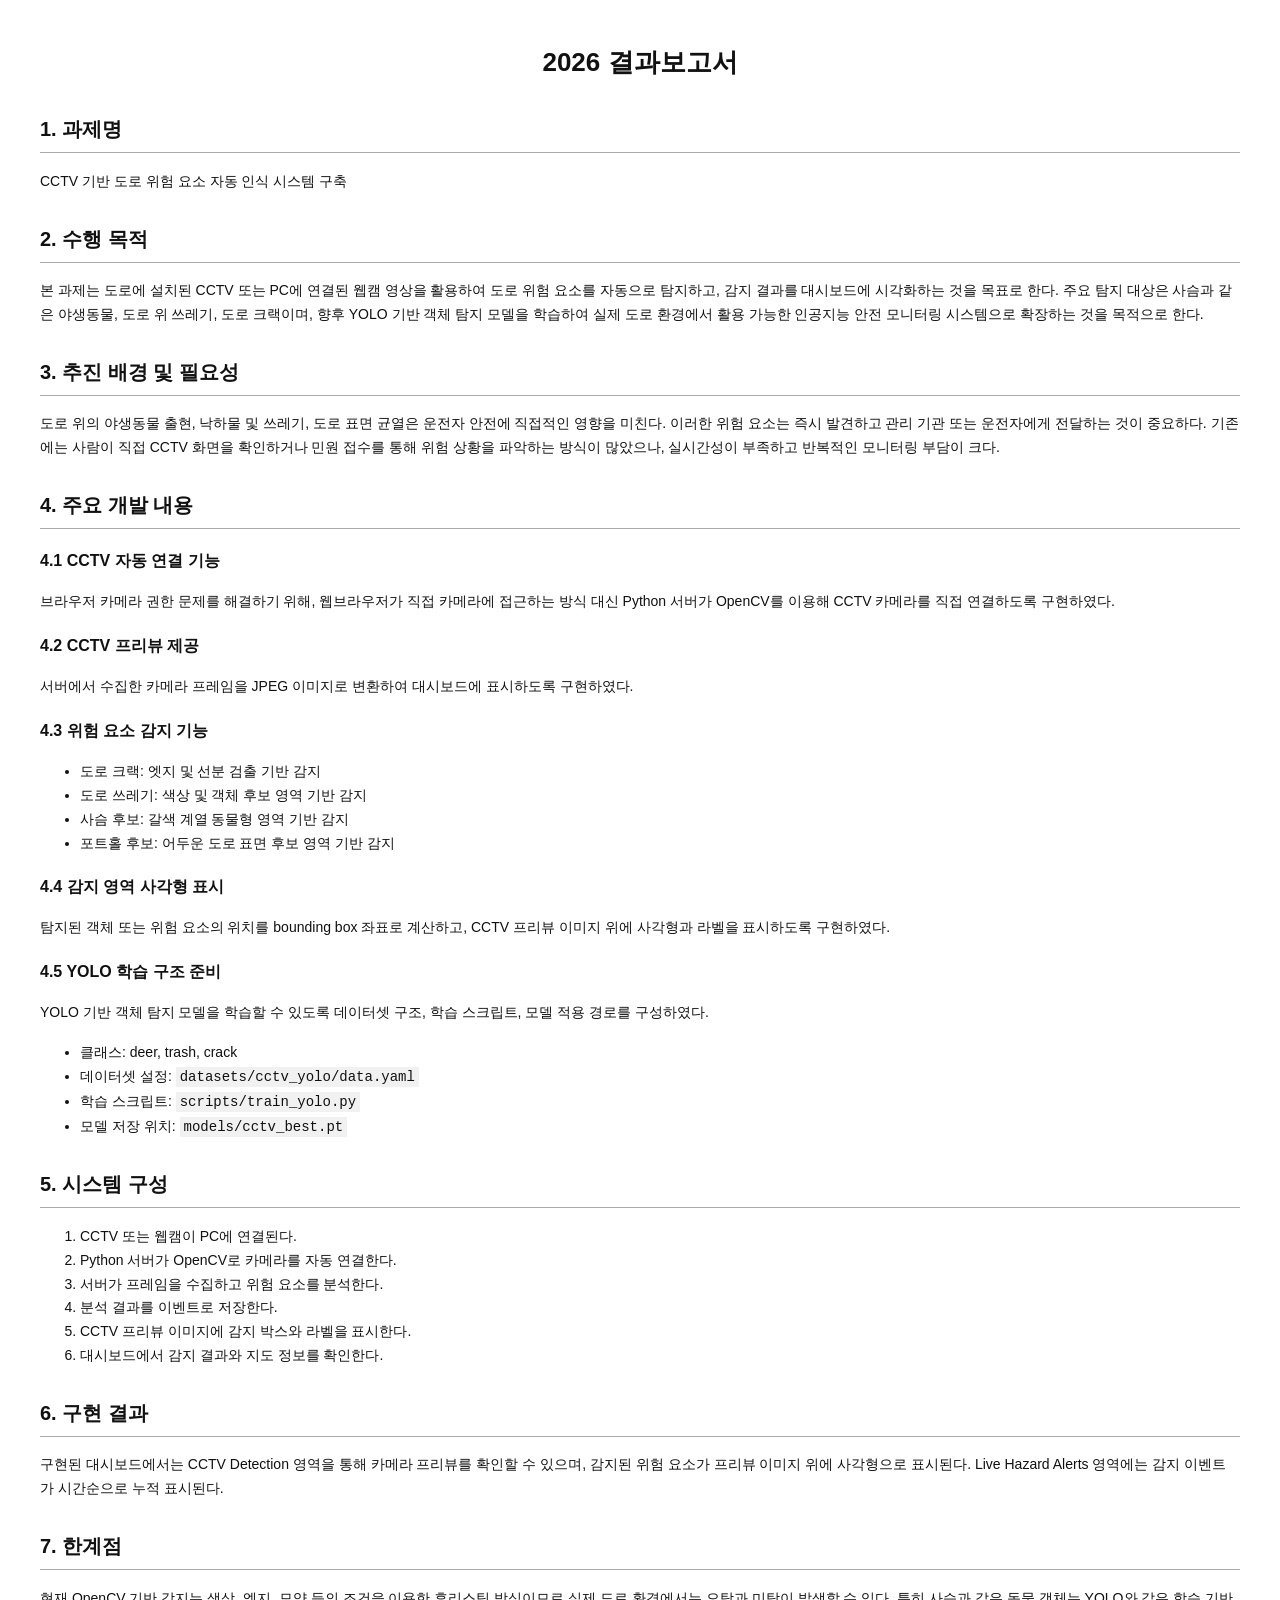
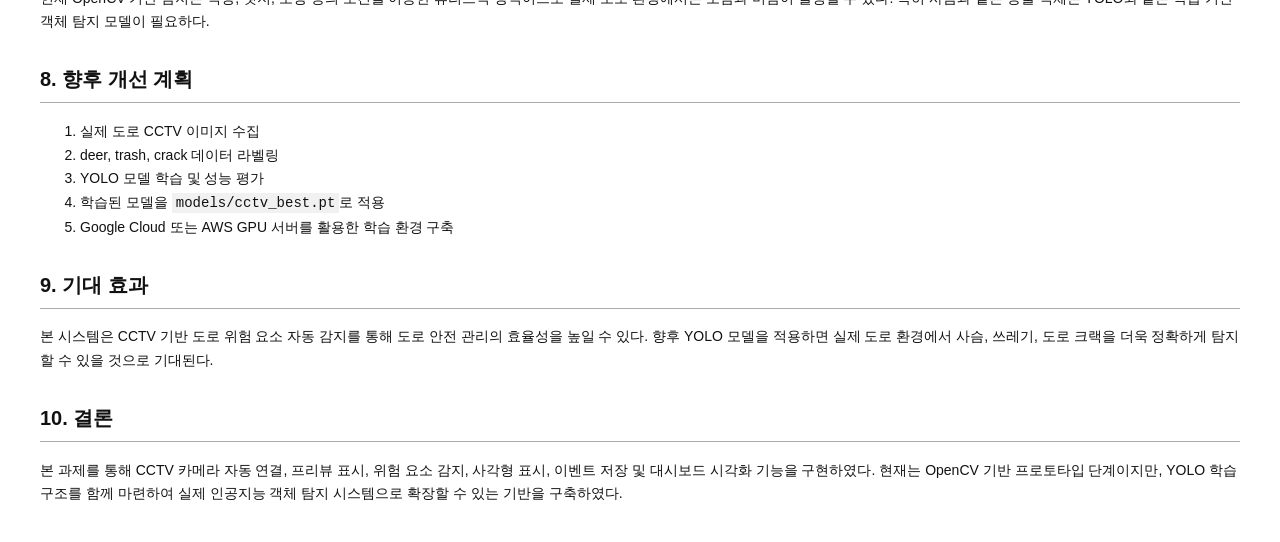
<file: 결과보고서_작성본.html>
<!doctype html>
<html lang="ko">
  <head>
    <meta charset="utf-8" />
    <title>2026 결과보고서</title>
    <style>
      body { font-family: "Malgun Gothic", Arial, sans-serif; line-height: 1.7; color: #111; margin: 40px; }
      h1 { text-align: center; font-size: 26px; }
      h2 { margin-top: 28px; border-bottom: 1px solid #aaa; padding-bottom: 6px; font-size: 20px; }
      h3 { margin-top: 18px; font-size: 16px; }
      p, li { font-size: 14px; }
      code { background: #f1f1f1; padding: 2px 4px; }
    </style>
  </head>
  <body>
    <h1>2026 결과보고서</h1>
    <h2>1. 과제명</h2>
    <p>CCTV 기반 도로 위험 요소 자동 인식 시스템 구축</p>
    <h2>2. 수행 목적</h2>
    <p>본 과제는 도로에 설치된 CCTV 또는 PC에 연결된 웹캠 영상을 활용하여 도로 위험 요소를 자동으로 탐지하고, 감지 결과를 대시보드에 시각화하는 것을 목표로 한다. 주요 탐지 대상은 사슴과 같은 야생동물, 도로 위 쓰레기, 도로 크랙이며, 향후 YOLO 기반 객체 탐지 모델을 학습하여 실제 도로 환경에서 활용 가능한 인공지능 안전 모니터링 시스템으로 확장하는 것을 목적으로 한다.</p>
    <h2>3. 추진 배경 및 필요성</h2>
    <p>도로 위의 야생동물 출현, 낙하물 및 쓰레기, 도로 표면 균열은 운전자 안전에 직접적인 영향을 미친다. 이러한 위험 요소는 즉시 발견하고 관리 기관 또는 운전자에게 전달하는 것이 중요하다. 기존에는 사람이 직접 CCTV 화면을 확인하거나 민원 접수를 통해 위험 상황을 파악하는 방식이 많았으나, 실시간성이 부족하고 반복적인 모니터링 부담이 크다.</p>
    <h2>4. 주요 개발 내용</h2>
    <h3>4.1 CCTV 자동 연결 기능</h3>
    <p>브라우저 카메라 권한 문제를 해결하기 위해, 웹브라우저가 직접 카메라에 접근하는 방식 대신 Python 서버가 OpenCV를 이용해 CCTV 카메라를 직접 연결하도록 구현하였다.</p>
    <h3>4.2 CCTV 프리뷰 제공</h3>
    <p>서버에서 수집한 카메라 프레임을 JPEG 이미지로 변환하여 대시보드에 표시하도록 구현하였다.</p>
    <h3>4.3 위험 요소 감지 기능</h3>
    <ul>
      <li>도로 크랙: 엣지 및 선분 검출 기반 감지</li>
      <li>도로 쓰레기: 색상 및 객체 후보 영역 기반 감지</li>
      <li>사슴 후보: 갈색 계열 동물형 영역 기반 감지</li>
      <li>포트홀 후보: 어두운 도로 표면 후보 영역 기반 감지</li>
    </ul>
    <h3>4.4 감지 영역 사각형 표시</h3>
    <p>탐지된 객체 또는 위험 요소의 위치를 bounding box 좌표로 계산하고, CCTV 프리뷰 이미지 위에 사각형과 라벨을 표시하도록 구현하였다.</p>
    <h3>4.5 YOLO 학습 구조 준비</h3>
    <p>YOLO 기반 객체 탐지 모델을 학습할 수 있도록 데이터셋 구조, 학습 스크립트, 모델 적용 경로를 구성하였다.</p>
    <ul>
      <li>클래스: deer, trash, crack</li>
      <li>데이터셋 설정: <code>datasets/cctv_yolo/data.yaml</code></li>
      <li>학습 스크립트: <code>scripts/train_yolo.py</code></li>
      <li>모델 저장 위치: <code>models/cctv_best.pt</code></li>
    </ul>
    <h2>5. 시스템 구성</h2>
    <ol>
      <li>CCTV 또는 웹캠이 PC에 연결된다.</li>
      <li>Python 서버가 OpenCV로 카메라를 자동 연결한다.</li>
      <li>서버가 프레임을 수집하고 위험 요소를 분석한다.</li>
      <li>분석 결과를 이벤트로 저장한다.</li>
      <li>CCTV 프리뷰 이미지에 감지 박스와 라벨을 표시한다.</li>
      <li>대시보드에서 감지 결과와 지도 정보를 확인한다.</li>
    </ol>
    <h2>6. 구현 결과</h2>
    <p>구현된 대시보드에서는 CCTV Detection 영역을 통해 카메라 프리뷰를 확인할 수 있으며, 감지된 위험 요소가 프리뷰 이미지 위에 사각형으로 표시된다. Live Hazard Alerts 영역에는 감지 이벤트가 시간순으로 누적 표시된다.</p>
    <h2>7. 한계점</h2>
    <p>현재 OpenCV 기반 감지는 색상, 엣지, 모양 등의 조건을 이용한 휴리스틱 방식이므로 실제 도로 환경에서는 오탐과 미탐이 발생할 수 있다. 특히 사슴과 같은 동물 객체는 YOLO와 같은 학습 기반 객체 탐지 모델이 필요하다.</p>
    <h2>8. 향후 개선 계획</h2>
    <ol>
      <li>실제 도로 CCTV 이미지 수집</li>
      <li>deer, trash, crack 데이터 라벨링</li>
      <li>YOLO 모델 학습 및 성능 평가</li>
      <li>학습된 모델을 <code>models/cctv_best.pt</code>로 적용</li>
      <li>Google Cloud 또는 AWS GPU 서버를 활용한 학습 환경 구축</li>
    </ol>
    <h2>9. 기대 효과</h2>
    <p>본 시스템은 CCTV 기반 도로 위험 요소 자동 감지를 통해 도로 안전 관리의 효율성을 높일 수 있다. 향후 YOLO 모델을 적용하면 실제 도로 환경에서 사슴, 쓰레기, 도로 크랙을 더욱 정확하게 탐지할 수 있을 것으로 기대된다.</p>
    <h2>10. 결론</h2>
    <p>본 과제를 통해 CCTV 카메라 자동 연결, 프리뷰 표시, 위험 요소 감지, 사각형 표시, 이벤트 저장 및 대시보드 시각화 기능을 구현하였다. 현재는 OpenCV 기반 프로토타입 단계이지만, YOLO 학습 구조를 함께 마련하여 실제 인공지능 객체 탐지 시스템으로 확장할 수 있는 기반을 구축하였다.</p>
  </body>
</html>
</file>
